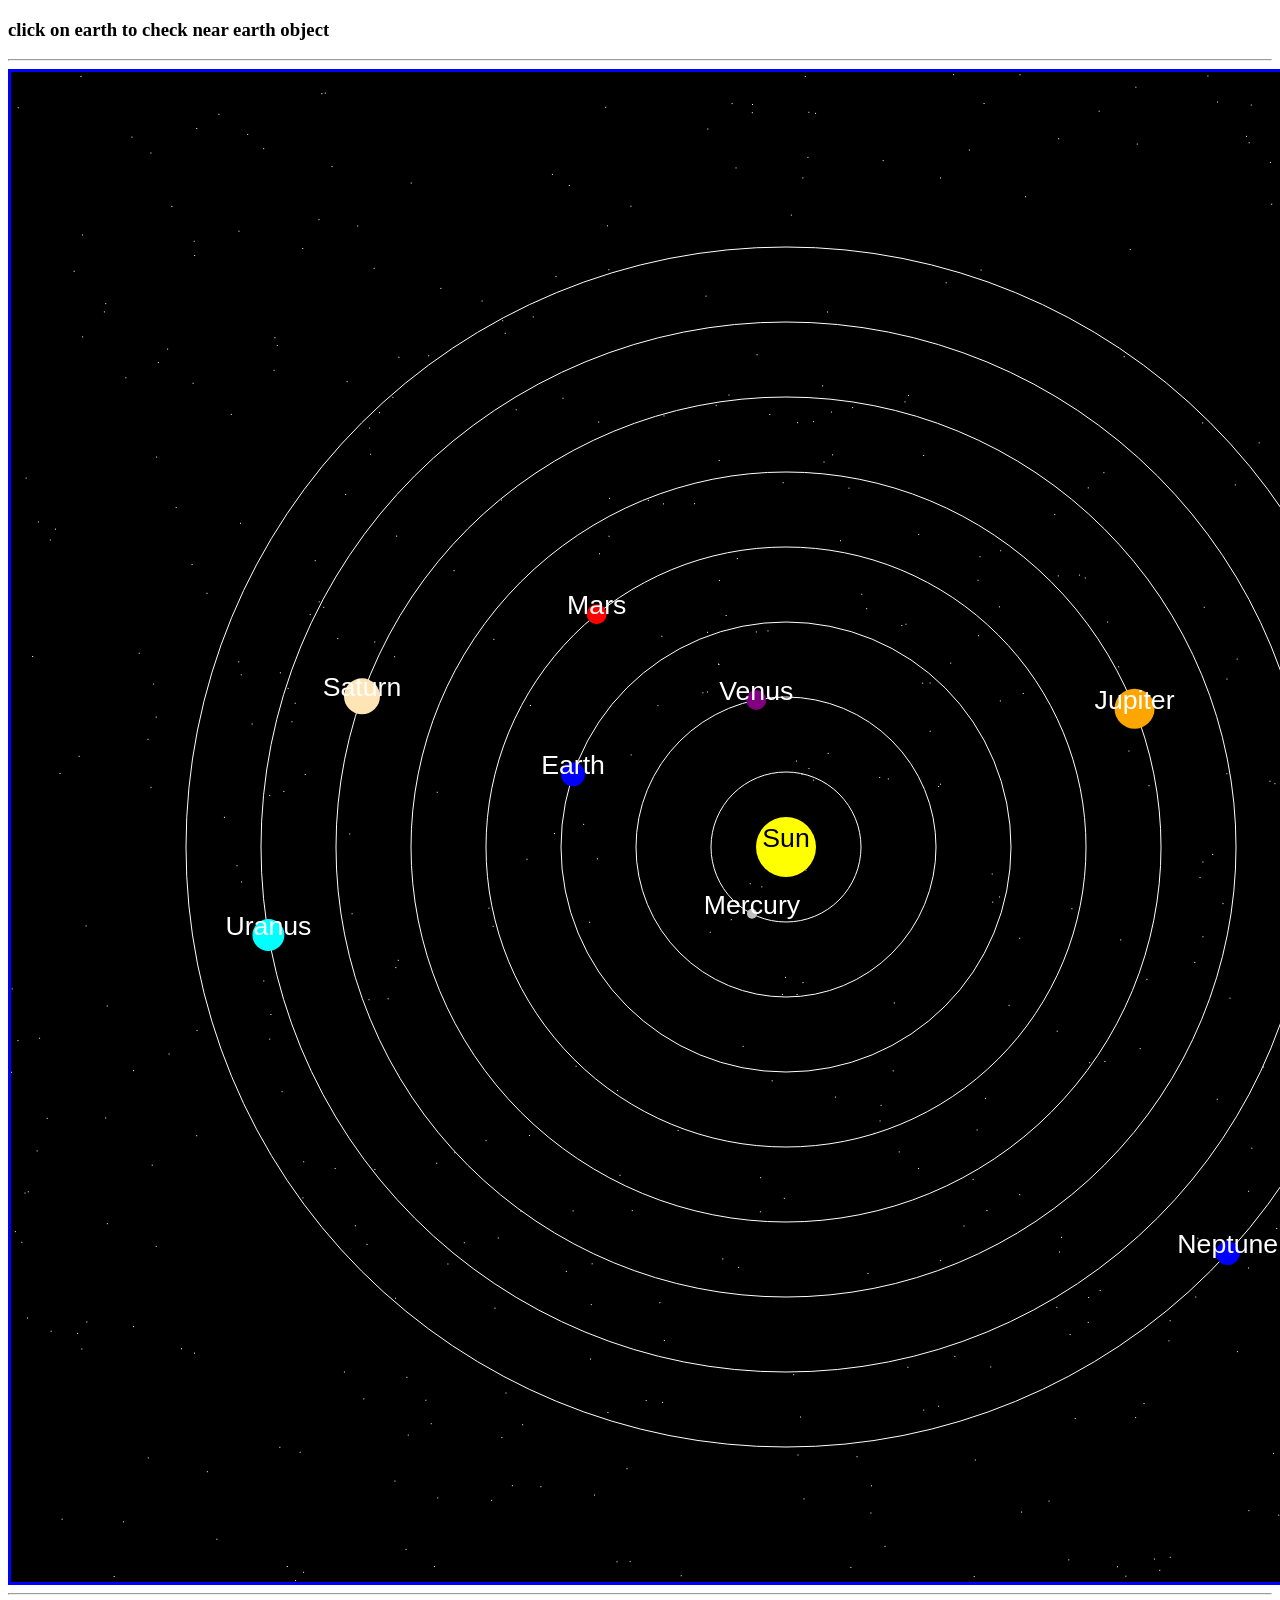
<file: orrery-master/src/index.html>
<!DOCTYPE html>
<html>
    <head>
      <meta charset="utf-8"/>
      <title> Orrery </title>
      <link rel="stylesheet" type="text/css" href="css/style.css"/>
    </head>
    <body>
        <div>
            <h3>click on earth to check near earth object</h3>
        </div>
<!--       <h1 id='title'>Welcome to the Orrery</h1> -->
      <hr />
      <canvas id="orrery"></canvas>
      <hr />
      <article id="info">
<!--         <h2>Info:</h2> -->
        <table id="info-table"></table>
      </article>
      <script type="text/javascript" src="./js/config.js"></script>
      <script type="text/javascript" src="./js/main.js"></script>
      <script type="text/javascript" src="./js/planet.js" onload="main();"></script>
    </body>
</html>
</file>
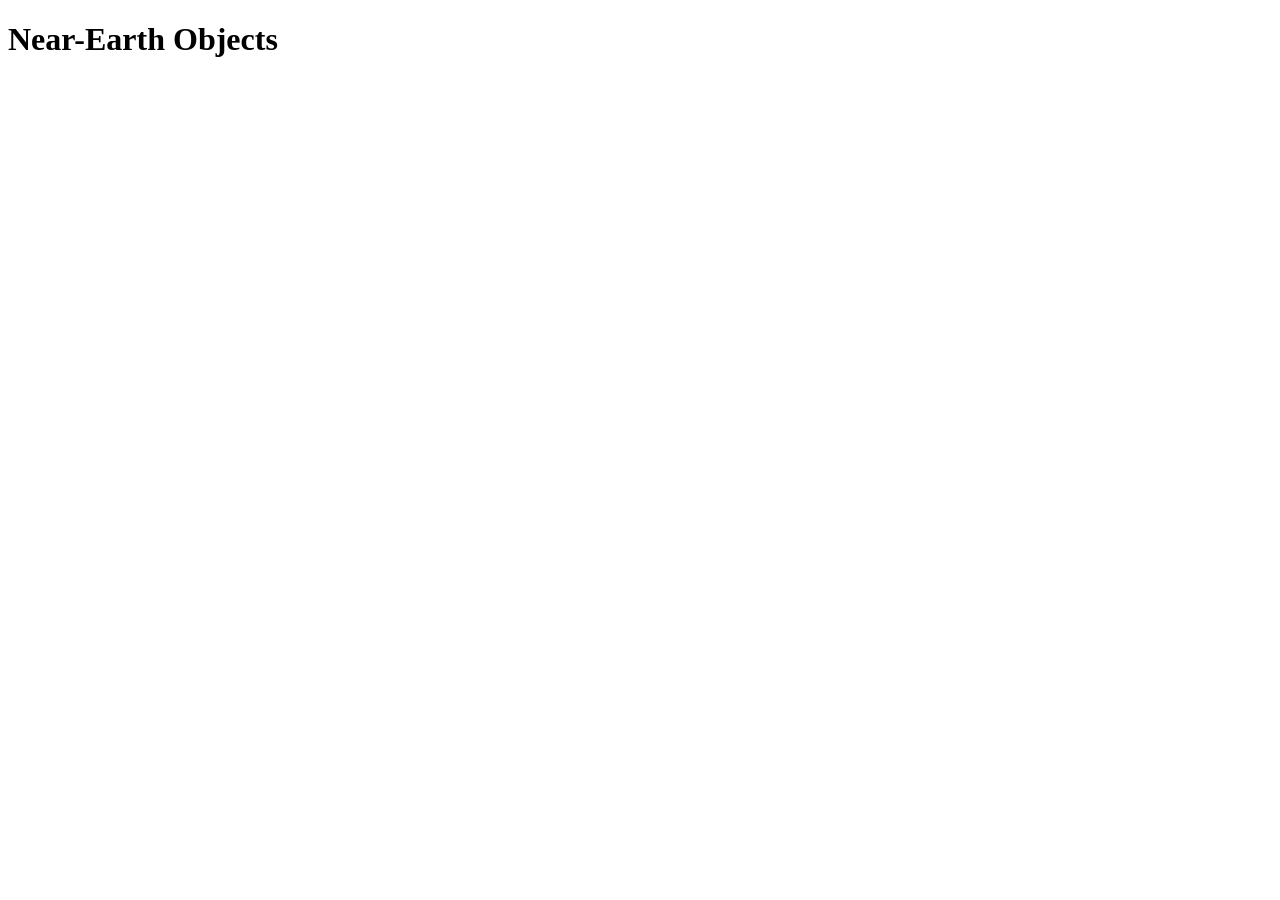
<file: orrery-master/src/earth_neos.html>
<!DOCTYPE html>
<html lang="en">
<head>
    <meta charset="UTF-8">
    <meta name="viewport" content="width=device-width, initial-scale=1.0">
    <title>Near-Earth Objects</title>
    <link rel="stylesheet" type="text/css" href="css/style.css" />
</head>
<body>
    <h1>Near-Earth Objects</h1>
    <canvas id="neoCanvas"></canvas>
    <script type="text/javascript" src="js/neo.js"></script>
</body>
</html>
</file>
<file: orrery-master/src/css/style.css>
#orrery {
    padding-left: 0;
    padding-right: 0;
    margin-left: auto;
    margin-right: auto;
    display: block;
    background-color: black;
    border: 3px solid blue;
}

#title {
    text-align: center;
    font-family:Arial, Helvetica, sans-serif;
}

h2 {
    font-family: Arial, Helvetica, sans-serif;
    text-align: center;
}

#info-table, th, td {
    text-align: left;
    border: 1px solid black;
    border-collapse: collapse;
    margin-left: auto;
    margin-right:auto;
}

th {
    background: lightgrey
}
</file>
